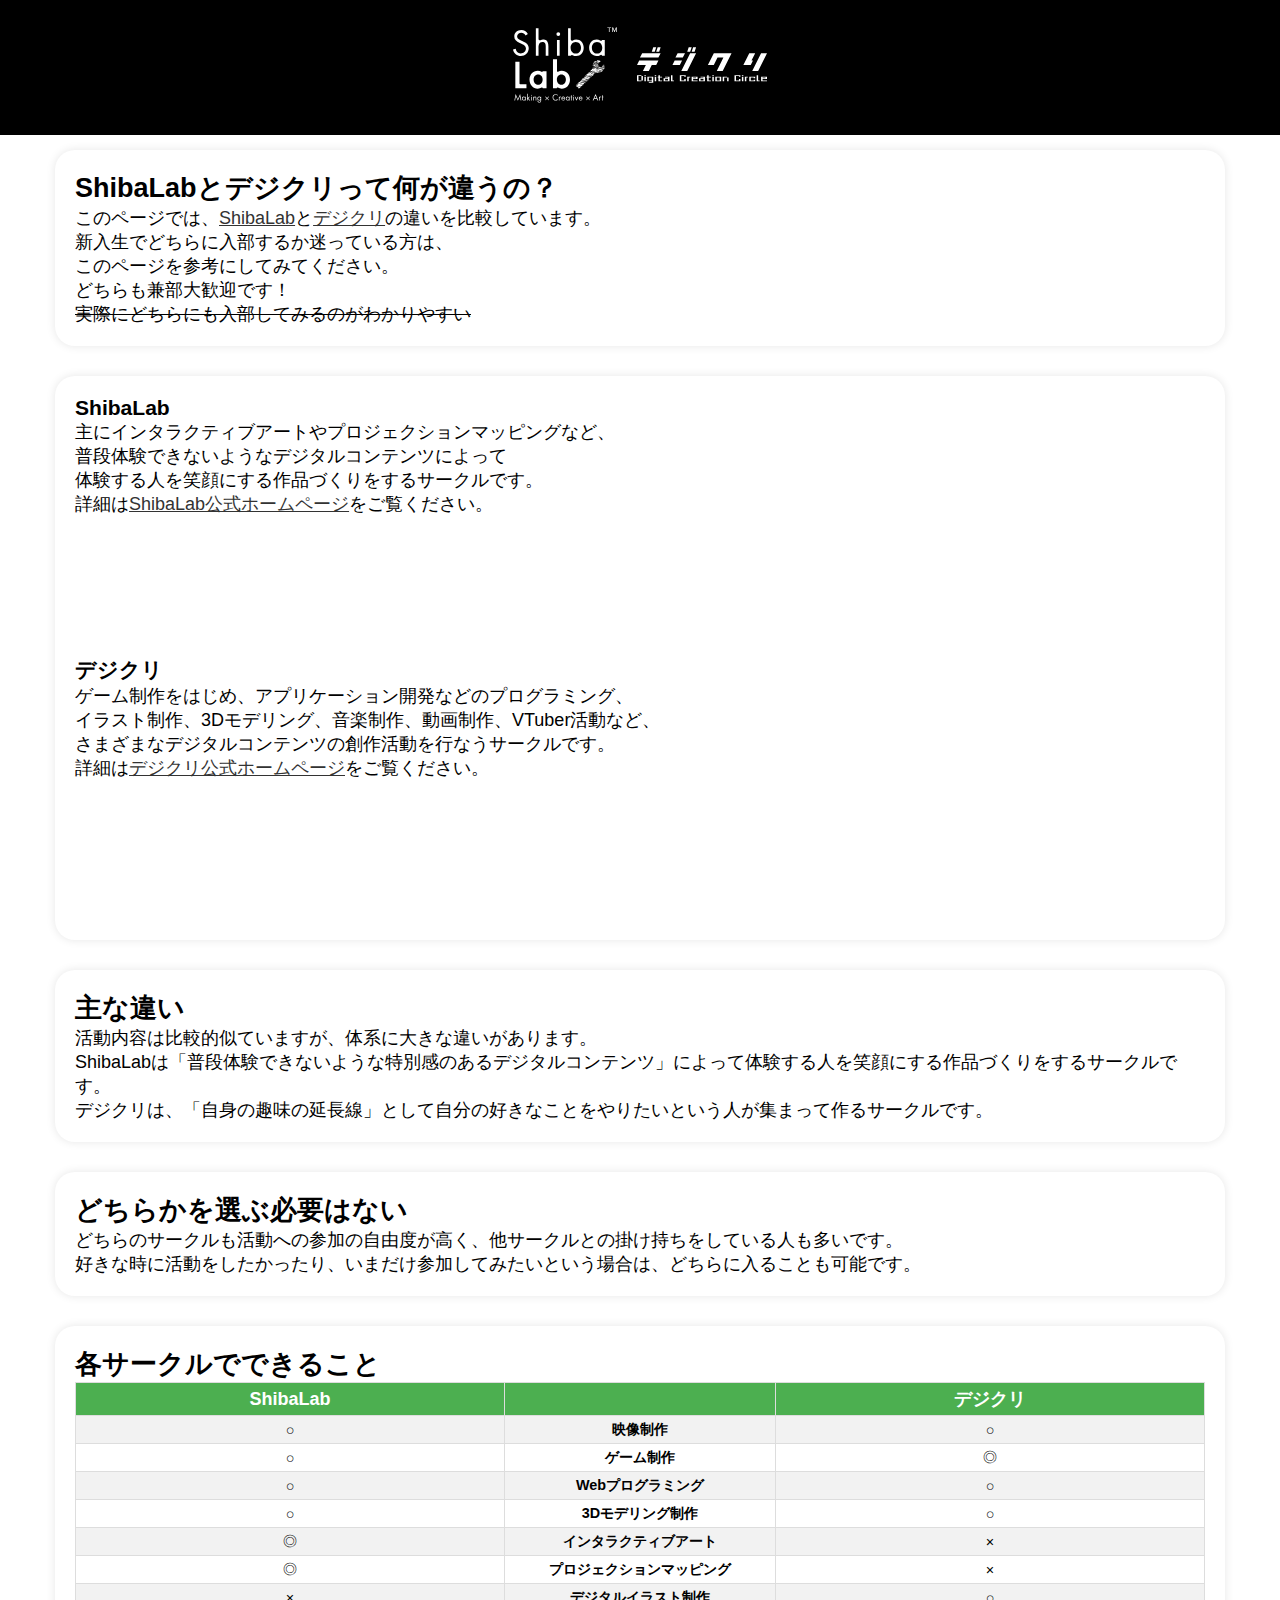
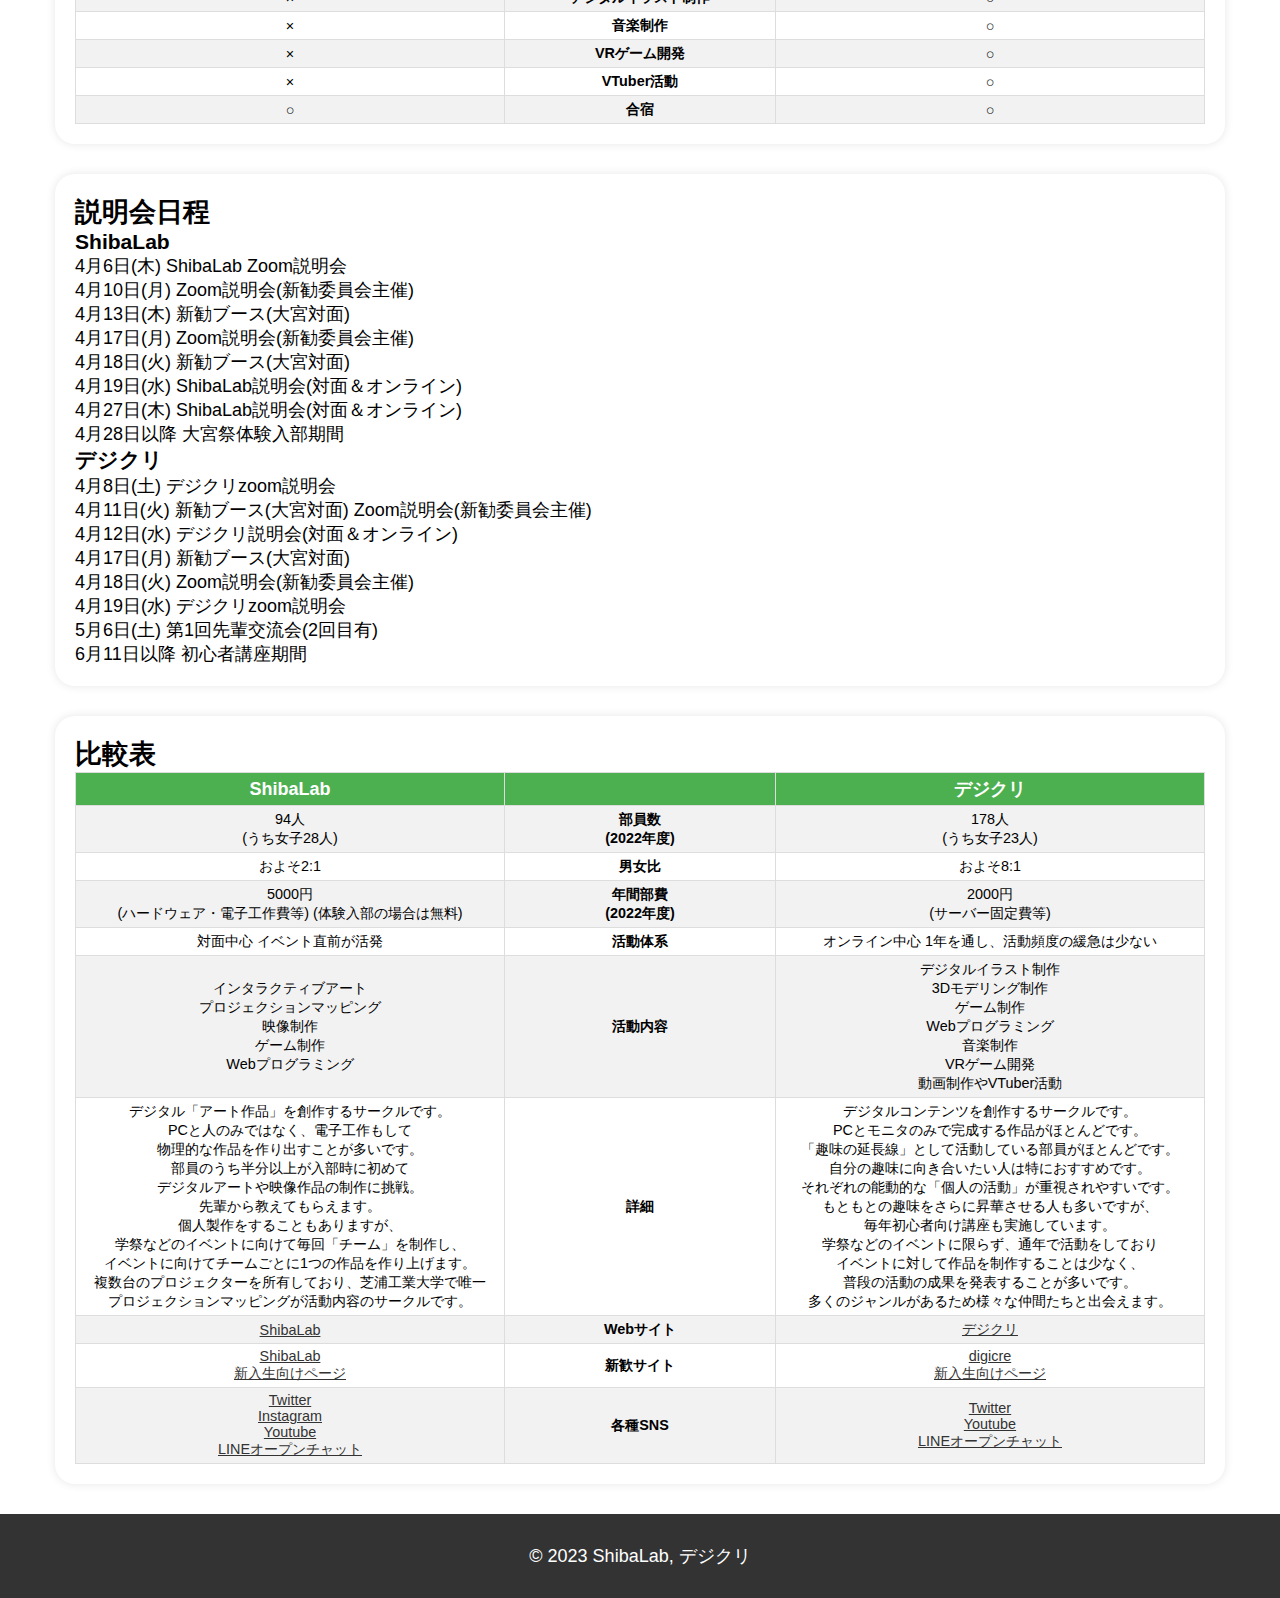
<file: digicre/index.html>
<!DOCTYPE html>
<html lang="ja">

<head>
    <meta charset="UTF-8">
    <meta http-equiv="X-UA-Compatible" content="IE=edge">
    <meta name="viewport" content="width=device-width, initial-scale=1.0">
    <title>デジクリとShibaLabって何が違うの？</title>
    <!-- OGP -->
    <meta property="og:title" content="デジクリとShibaLabって何が違うの？" />
    <meta property="og:description"
        content="芝浦工業大学の2つのサークルの違いをまとめました。" />
    <meta property="og:site_name" content="入部 | シバラボ" />
    <meta property="og:image" content="https://shibalab.com/digicre/img/ogp.png" />
    <meta name="twitter:card" content="summary_large_image" />
    <meta name="twitter:site" content="@shiba_lab" />
    <meta name="twitter:title" content="デジクリとShibaLabって何が違うの？">
    <meta name="twitter:description"
        content="芝浦工業大学の2つのサークルの違いをまとめました。">
    <meta name="twitter:image" content="https://shibalab.com/digicre/img/ogp.png">
    <link rel="stylesheet" href="./style.css">
</head>

<body>
    <div class="header">
        <div class="logos">
            <a href="https://shibalab.com" target="_blank">
                <img src="./img/shibalab-logo.svg" alt="ShibaLabロゴ">
            </a>
            <a href="https://digicre.net" target="_blank">
                <img src="./img/digicre-logo.svg" alt="デジクリロゴ">
            </a>
        </div>
    </div>
    <div class="main-container">
    <div>
        <h2>ShibaLabとデジクリって何が違うの？</h2>
        <p>
            このページでは、<a href="http://shibalab.com" target="_blank">ShibaLab</a>と<a href="http://digicre.net">デジクリ</a>の違いを比較しています。<br>
            新入生でどちらに入部するか迷っている方は、<br>
            このページを参考にしてみてください。<br>
            どちらも兼部大歓迎です！<br>
            <span style="text-decoration: line-through;">実際にどちらにも入部してみるのがわかりやすい</span>
        </p>
    </div>

    <div>
        <div>
            <h3>ShibaLab</h3>
            <p>
                主にインタラクティブアートやプロジェクションマッピングなど、<br>普段体験できないようなデジタルコンテンツによって<br>体験する人を笑顔にする作品づくりをするサークルです。<br>
                詳細は<a href="https://shibalab.com" target="_blank">ShibaLab公式ホームページ</a>をご覧ください。
            </p>
            <iframe class="youtube-iframe" src="https://www.youtube.com/embed/C2-YqtxBFP0" title="YouTube video player" frameborder="0" allow="accelerometer; autoplay; clipboard-write; encrypted-media; gyroscope; picture-in-picture; web-share" allowfullscreen></iframe>
            <iframe class="youtube-iframe" src="https://www.youtube.com/embed/KYbzYOXSMH4" title="YouTube video player" frameborder="0" allow="accelerometer; autoplay; clipboard-write; encrypted-media; gyroscope; picture-in-picture; web-share" allowfullscreen></iframe>
            <iframe class="youtube-iframe" src="https://www.youtube.com/embed/DtZvusoqf34" title="YouTube video player" frameborder="0" allow="accelerometer; autoplay; clipboard-write; encrypted-media; gyroscope; picture-in-picture; web-share" allowfullscreen></iframe>
        </div>
        <div>
            <h3>デジクリ</h3>
            <p>
                ゲーム制作をはじめ、アプリケーション開発などのプログラミング、<br>イラスト制作、3Dモデリング、音楽制作、動画制作、VTuber活動など、<br>さまざまなデジタルコンテンツの創作活動を行なうサークルです。<br>
                詳細は<a href="https://digicre.net" target="_blank">デジクリ公式ホームページ</a>をご覧ください。
            </p>
            <iframe class="youtube-iframe" src="https://www.youtube.com/embed/rTbLAK26I9U" title="YouTube video player" frameborder="0" allow="accelerometer; autoplay; clipboard-write; encrypted-media; gyroscope; picture-in-picture; web-share" allowfullscreen></iframe>
            <iframe class="youtube-iframe" src="https://www.youtube.com/embed/EaFvRsJAV9U" title="YouTube video player" frameborder="0" allow="accelerometer; autoplay; clipboard-write; encrypted-media; gyroscope; picture-in-picture; web-share" allowfullscreen></iframe>
            <iframe class="youtube-iframe" src="https://www.youtube.com/embed/kQvaoMrHPzU" title="YouTube video player" frameborder="0" allow="accelerometer; autoplay; clipboard-write; encrypted-media; gyroscope; picture-in-picture; web-share" allowfullscreen></iframe>
        </div>
    </div>
    <div>
        <h2>主な違い</h2>
        <p>
            活動内容は比較的似ていますが、体系に大きな違いがあります。<br>
            ShibaLabは「普段体験できないような特別感のあるデジタルコンテンツ」によって体験する人を笑顔にする作品づくりをするサークルです。<br>
            デジクリは、「自身の趣味の延長線」として自分の好きなことをやりたいという人が集まって作るサークルです。
        </p>
    </div>
    <div>
        <h2>どちらかを選ぶ必要はない</h2>
        <p>
            どちらのサークルも活動への参加の自由度が高く、他サークルとの掛け持ちをしている人も多いです。<br>
            好きな時に活動をしたかったり、いまだけ参加してみたいという場合は、どちらに入ることも可能です。
        </p>
    </div>
    <div>
        <h2>各サークルでできること</h2>
        <table>
            <tr>
                <th>ShibaLab</th>
                <th></th>
                <th>デジクリ</th>
            </tr>
            <tr>
                <td>○</td>
                <td>映像制作</td>
                <td>○</td>
            </tr>
            <tr>
                <td>○</td>
                <td>ゲーム制作</td>
                <td>◎</td>
            </tr>
            <tr>
                <td>○</td>
                <td>Webプログラミング</td>
                <td>○</td>
            </tr>
            <tr>
                <td>○</td>
                <td>3Dモデリング制作</td>
                <td>○</td>
            </tr>
            <tr>
                <td>◎</td>
                <td>インタラクティブアート</td>
                <td>×</td>
            </tr>
            <tr>
                <td>◎</td>
                <td>プロジェクションマッピング</td>
                <td>×</td>
            </tr>
            <tr>
                <td>×</td>
                <td>デジタルイラスト制作</td>
                <td>○</td>
            </tr>
            <tr>
                <td>×</td>
                <td>音楽制作</td>
                <td>○</td>
            </tr>
            <tr>
                <td>×</td>
                <td>VRゲーム開発</td>
                <td>○</td>
            </tr>
            <tr>
                <td>×</td>
                <td>VTuber活動</td>
                <td>○</td>
            </tr>
            <tr>
                <td>○</td>
                <td>合宿</td>
                <td>○</td>
            </tr>
        </table>
    </div>
    <div>
        <h2>説明会日程</h2>
        <div>
            <h3>ShibaLab</h3>
            <p>
                <div>
                    4月6日(木)
                    ShibaLab Zoom説明会
                </div>
                <div>
                    4月10日(月)
                    Zoom説明会(新勧委員会主催)
                </div>
                <div>
                    4月13日(木)
                    新勧ブース(大宮対面)
                </div>
                <div>
                    4月17日(月)
                    Zoom説明会(新勧委員会主催)
                </div>
                <div>
                    4月18日(火)
                    新勧ブース(大宮対面)
                </div>
                <div>
                    4月19日(水)
                    ShibaLab説明会(対面＆オンライン)
                </div>
                <div>
                    4月27日(木)
                    ShibaLab説明会(対面＆オンライン)
                </div>
                <div>
                    4月28日以降
                    大宮祭体験入部期間
                </div>
            </p>
        </div>
        <div>
            <h3>デジクリ</h3>
            <p>
                <div>
                    4月8日(土)
                    デジクリzoom説明会
                </div>
                <div>
                4月11日(火)
                    新勧ブース(大宮対面)
                    Zoom説明会(新勧委員会主催)
                </div>
                <div>
                    4月12日(水)
                    デジクリ説明会(対面＆オンライン)
                </div>
                <div>
                    4月17日(月)
                    新勧ブース(大宮対面)
                </div>
                <div>
                    4月18日(火)
                    Zoom説明会(新勧委員会主催)
                </div>
                <div>
                    4月19日(水)
                    デジクリzoom説明会
                </div>
                <div>
                    5月6日(土)
                    第1回先輩交流会(2回目有)
                </div>
                <div>
                    6月11日以降
                    初心者講座期間
                </div>
            </p>
        </div>
    </div>
    <div>
        <h2>比較表</h2>
            <table>
                <tr>
                    <th>ShibaLab</th>
                    <th></th>
                    <th>デジクリ</th>
                </tr>
                <tr>
                    <td>94人 <br>(うち女子28人)</td>
                    <td>部員数 <br>(2022年度)</td>
                    <td>178人 <br>(うち女子23人)</td>
                </tr>
                <tr>
                    <td>およそ2:1</td>
                    <td>男女比</td>
                    <td>およそ8:1</td>
                </tr>
                <td>
                    5000円<br>
                    (ハードウェア・電子工作費等)
                    (体験入部の場合は無料)
                </td>
                <td>年間部費 <br>(2022年度)</td>
                <td>
                    2000円<br>
                    (サーバー固定費等)
                </td>
                </tr>
                <tr>
                    <td>対面中心 イベント直前が活発</td>
                    <td>活動体系</td>
                    <td>オンライン中心 1年を通し、活動頻度の緩急は少ない</td>
                </tr>
                <tr>
                    <td>
                        <ul>
                            <li>インタラクティブアート</li>
                            <li>プロジェクションマッピング</li>
                            <li>映像制作</li>
                            <li>ゲーム制作</li>
                            <li>Webプログラミング</li>
                        </ul>
                    </td>
                    <td>活動内容</td>
                    <td>
                        <ul>
                            <li>デジタルイラスト制作</li>
                            <li>3Dモデリング制作</li>
                            <li>ゲーム制作</li>
                            <li>Webプログラミング</li>
                            <li>音楽制作</li>
                            <li>VRゲーム開発</li>
                            <li>動画制作やVTuber活動</li>
                        </ul>
                    </td>
                </tr>
                <tr>
                    <td>
                        デジタル「アート作品」を創作するサークルです。<br>
                        PCと人のみではなく、電子工作もして<br>
                        物理的な作品を作り出すことが多いです。<br>
                        部員のうち半分以上が入部時に初めて<br>
                        デジタルアートや映像作品の制作に挑戦。<br>
                        先輩から教えてもらえます。<br>
                        個人製作をすることもありますが、<br>
                        学祭などのイベントに向けて毎回「チーム」を制作し、<br>
                        イベントに向けてチームごとに1つの作品を作り上げます。<br>
                        複数台のプロジェクターを所有しており、芝浦工業大学で唯一<br>
                        プロジェクションマッピングが活動内容のサークルです。
                    </td>
                    <td>詳細</td>
                    <td>
                        デジタルコンテンツを創作するサークルです。<br>
                        PCとモニタのみで完成する作品がほとんどです。<br>
                        「趣味の延長線」として活動している部員がほとんどです。<br>
                        自分の趣味に向き合いたい人は特におすすめです。<br>
                        それぞれの能動的な「個人の活動」が重視されやすいです。<br>
                        もともとの趣味をさらに昇華させる人も多いですが、<br>
                        毎年初心者向け講座も実施しています。<br>
                        学祭などのイベントに限らず、通年で活動をしており<br>
                        イベントに対して作品を制作することは少なく、<br>
                        普段の活動の成果を発表することが多いです。<br>
                        多くのジャンルがあるため様々な仲間たちと出会えます。
                    </td>
                </tr>
                <tr>
                    <td><a href="http://shibalab.com">ShibaLab</a></td>
                    <td>Webサイト</td>
                    <td><a href="http://digicre.net">デジクリ</a></td>
                </tr>
                <tr>
                    <td><a href="http://shibalab.com/join">ShibaLab<br>新入生向けページ</a></td>
                    <td>新歓サイト</td>
                    <td><a href="https://digicre.net/welcome/">digicre<br>新入生向けページ</a></td>
                </tr>
                <tr>
                    <td>
                        <a href="http://twitter.com/shiba_lab">Twitter</a><br>
                        <a href="http://instagram.com/shiba_lab">Instagram</a><br>
                        <a href="https://www.youtube.com/@shibalab6221">Youtube</a><br>
                        <a href="https://line.me/ti/g2/ON3-zDq9uHVdlyVekkM4okpneuo4HYMdDINx1g">LINEオープンチャット</a>
                    </td>
                    <td>各種SNS</td>
                    <td>
                        <a href="https://twitter.com/sitdigicre">Twitter</a><br>
                        <a href="https://www.youtube.com/@sitdigicre">Youtube</a><br>
                        <a href="https://line.me/ti/g2/abQ1pMeoIVNJtBHV8Zd6hI0JZVs85uLzn38RTw">LINEオープンチャット</a>
                    </td>
                </tr>
            </table>
    </div>
    </div>
    <footer>
        <div class="footer">
            <p>© 2023 <a href="http://shibalab.com">ShibaLab</a>, <a href="http://degicre.net">デジクリ</a></p>
        </div>
    </footer>
</body>

</html>
</file>
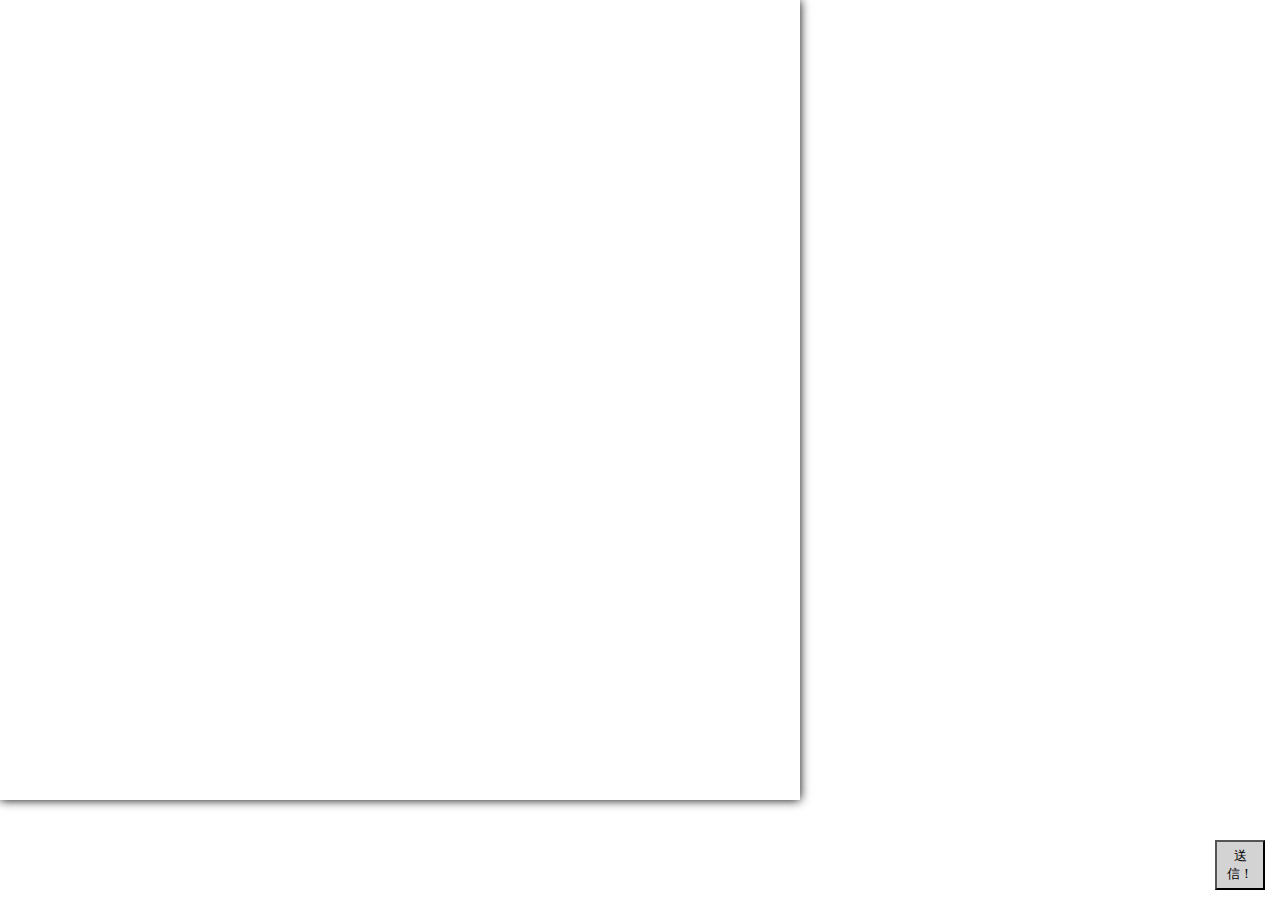
<file: d班/index.html>
<!doctype html>
<html>
    <head>
        <meta name="viewport" content="width=device-width, user-scalable=no, minimum-scale=1.0, maximum-scale=1.0">
        <title></title>
        <link rel="stylesheet" href="./style.css">
    </head>
    <body>
        <div id="hitarea"><canvas id="canvas"></canvas></div>
        <input type="color" id="color" value="#000000">
        <!-- <input type="button" id="removePaint" value="clear" onclick="removePaint()"> -->
        <button id="send">送信！</button>
    </body>
    <script src="https://ajax.googleapis.com/ajax/libs/jquery/1.9.1/jquery.min.js"></script>
    <script src="./script.js"></script>
</html>
</file>
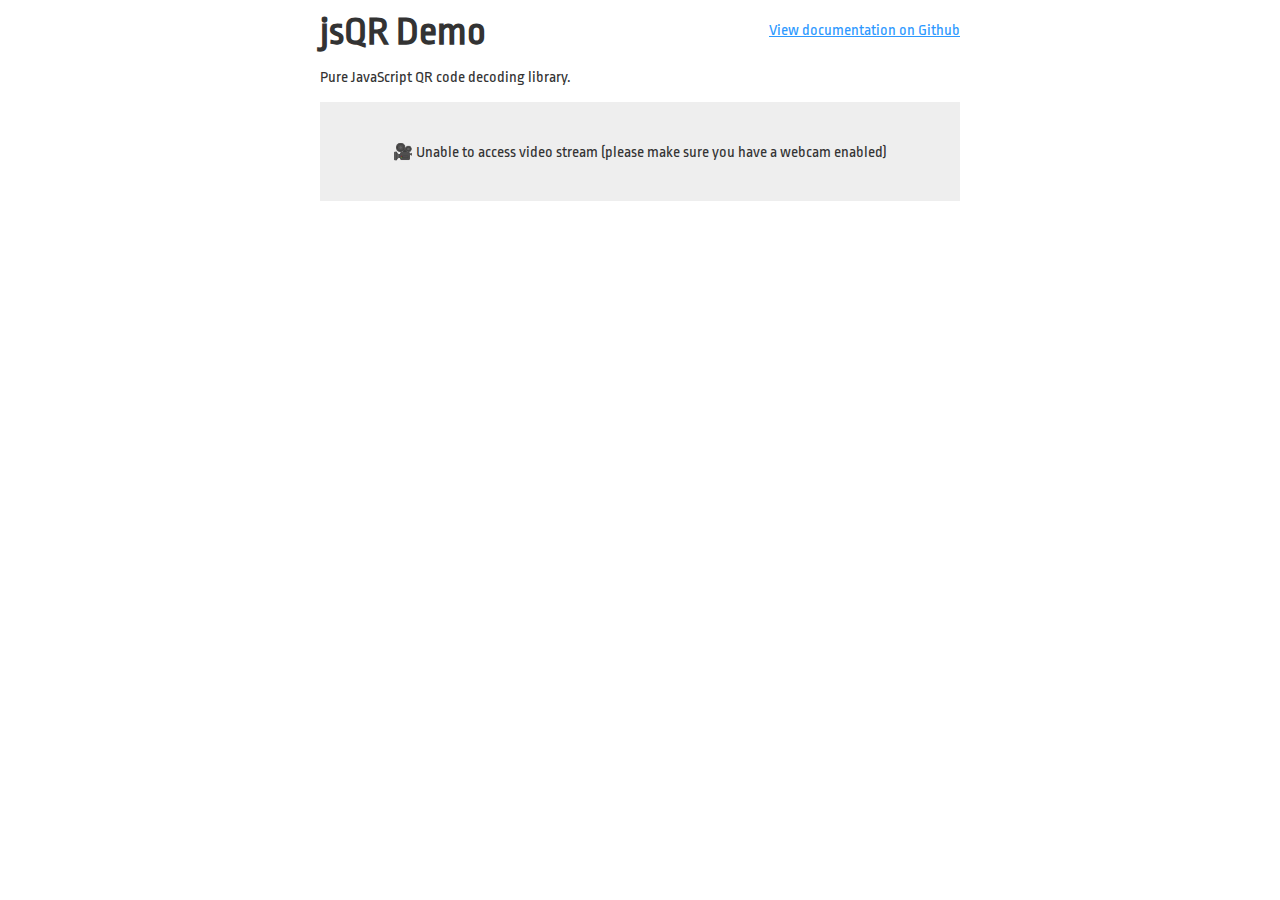
<file: souko/qr.html>
<html>

<head>
    <meta charset="utf-8">
    <title>jsQR Demo</title>
    <script src="./jsQR.min.js"></script>
    <link href="https://fonts.googleapis.com/css?family=Ropa+Sans" rel="stylesheet">
    <style>
        body {
            font-family: 'Ropa Sans', sans-serif;
            color: #333;
            max-width: 640px;
            margin: 0 auto;
            position: relative;
        }

        #githubLink {
            position: absolute;
            right: 0;
            top: 12px;
            color: #2D99FF;
        }

        h1 {
            margin: 10px 0;
            font-size: 40px;
        }

        #loadingMessage {
            text-align: center;
            padding: 40px;
            background-color: #eee;
        }

        #canvas {
            width: 100%;
        }

        #output {
            margin-top: 20px;
            background: #eee;
            padding: 10px;
            padding-bottom: 0;
        }

        #output div {
            padding-bottom: 10px;
            word-wrap: break-word;
        }

        #noQRFound {
            text-align: center;
        }
    </style>
</head>

<body>
    <h1>jsQR Demo</h1>
    <a id="githubLink" href="https://github.com/cozmo/jsQR">View documentation on Github</a>
    <p>Pure JavaScript QR code decoding library.</p>
    <div id="loadingMessage">🎥 Unable to access video stream (please make sure you have a webcam enabled)</div>
    <canvas id="canvas" hidden></canvas>
    <div id="output" hidden>
        <div id="outputMessage">No QR code detected.</div>
        <div hidden><b>Data:</b> <span id="outputData"></span></div>
    </div>
    <script>
        var video = document.createElement("video");
        var canvasElement = document.getElementById("canvas");
        var canvas = canvasElement.getContext("2d");
        var loadingMessage = document.getElementById("loadingMessage");
        var outputContainer = document.getElementById("output");
        var outputMessage = document.getElementById("outputMessage");
        var outputData = document.getElementById("outputData");

        function drawLine(begin, end, color) {
            canvas.beginPath();
            canvas.moveTo(begin.x, begin.y);
            canvas.lineTo(end.x, end.y);
            canvas.lineWidth = 4;
            canvas.strokeStyle = color;
            canvas.stroke();
        }

        // Use facingMode: environment to attemt to get the front camera on phones
        navigator.mediaDevices.getUserMedia({ video: { facingMode: "environment" } }).then(function (stream) {
            video.srcObject = stream;
            video.setAttribute("playsinline", true); // required to tell iOS safari we don't want fullscreen
            video.play();
            requestAnimationFrame(tick);
        });

        function tick() {
            loadingMessage.innerText = "⌛ Loading video..."
            if (video.readyState === video.HAVE_ENOUGH_DATA) {
                loadingMessage.hidden = true;
                canvasElement.hidden = false;
                outputContainer.hidden = false;

                canvasElement.height = video.videoHeight;
                canvasElement.width = video.videoWidth;
                canvas.drawImage(video, 0, 0, canvasElement.width, canvasElement.height);
                var imageData = canvas.getImageData(0, 0, canvasElement.width, canvasElement.height);
                var code = jsQR(imageData.data, imageData.width, imageData.height, {
                    inversionAttempts: "dontInvert",
                });
                if (code) {
                    drawLine(code.location.topLeftCorner, code.location.topRightCorner, "#FF3B58");
                    drawLine(code.location.topRightCorner, code.location.bottomRightCorner, "#FF3B58");
                    drawLine(code.location.bottomRightCorner, code.location.bottomLeftCorner, "#FF3B58");
                    drawLine(code.location.bottomLeftCorner, code.location.topLeftCorner, "#FF3B58");
                    outputMessage.hidden = true;
                    outputData.parentElement.hidden = false;
                    outputData.innerText = code.data;
                } else {
                    outputMessage.hidden = false;
                    outputData.parentElement.hidden = true;
                }
            }
            requestAnimationFrame(tick);
        }
    </script>
</body>

</html>
</file>
<file: digicre/style.css>
*{
    margin: 0;
    padding: 0;
    box-sizing: border-box;
}
body{
    font-family: 'Poppins', sans-serif;
    font-size: 16px;
}
@media (min-width: 768px){
    body{
        font-size: 18px;
    }
}
table{
    width: 100%;
    border-collapse: collapse;
    text-align: left;
}
th, td{
    padding: 4px 6px;
    border: 1px solid #dddddd;
}
tr:nth-child(even){
    background-color: #f2f2f2;
}
th{
    background-color: #4CAF50;
    color: white;
    text-align: center;
}
.main-container{
    width: 100%;
    max-width: 1200px;
    margin: 0 auto;
    padding: 0 15px;
    margin-top: 15px;
}

.main-container > div{
    margin-bottom: 30px;
    box-shadow: 0 0 10px rgba(0,0,0,0.1);
    padding: 20px;
    border-radius: 20px;
}
.logos{
    display: flex;
    flex-wrap: wrap;
    justify-content: center;
    background-color: #000;;
}

.logos > div{
    width: 100%;
    max-width: 300px;
    margin: 0 auto;
    text-align: center;
}

.logos img{
    max-width: 200px;
    max-height: 130px;;
    margin: 0 10px;
}

.youtube-iframe{
    width: 12vw;
    height: 6.5vw;
    max-width: 400px;
    max-height: 225px;
    min-width: 240px;
    min-height: 135px;
}

a{
    text-decoration: underline;
    color: #333;
}
td{
    width: 38%;
    text-align: center;
    font-size: 0.9rem;
}
td:nth-child(2n){
    width: 24%;
    font-size: 0.9rem;
    font-weight: bold;
}

footer{
    text-align: center;
    margin-top: 30px;
    padding: 30px 0;
    background-color: #333;
    color: #fff;
}
footer a{
    color: #fff;
    text-decoration: none;
}
table li{
    list-style: none;
}
</file>
<file: d班/style.css>
body {
    margin: 0;
    overflow: hidden;
}
#color{
    position: absolute;
    margin: 0;
    width: 54px;
    height:58px;
    right: 10px;
    bottom: 60px;
    border: none;
    background: none;
    display: none;
}
#send{
    position: absolute;
    margin: 0;
    width: 50px;
    height:50px;
    right: 15px;
    bottom: 10px;
    background: lightgray;
}
#canvas{
    box-shadow: 0 0 10px rgba(0,0,0);
    width:800px;
    height:800px;
}
</file>
